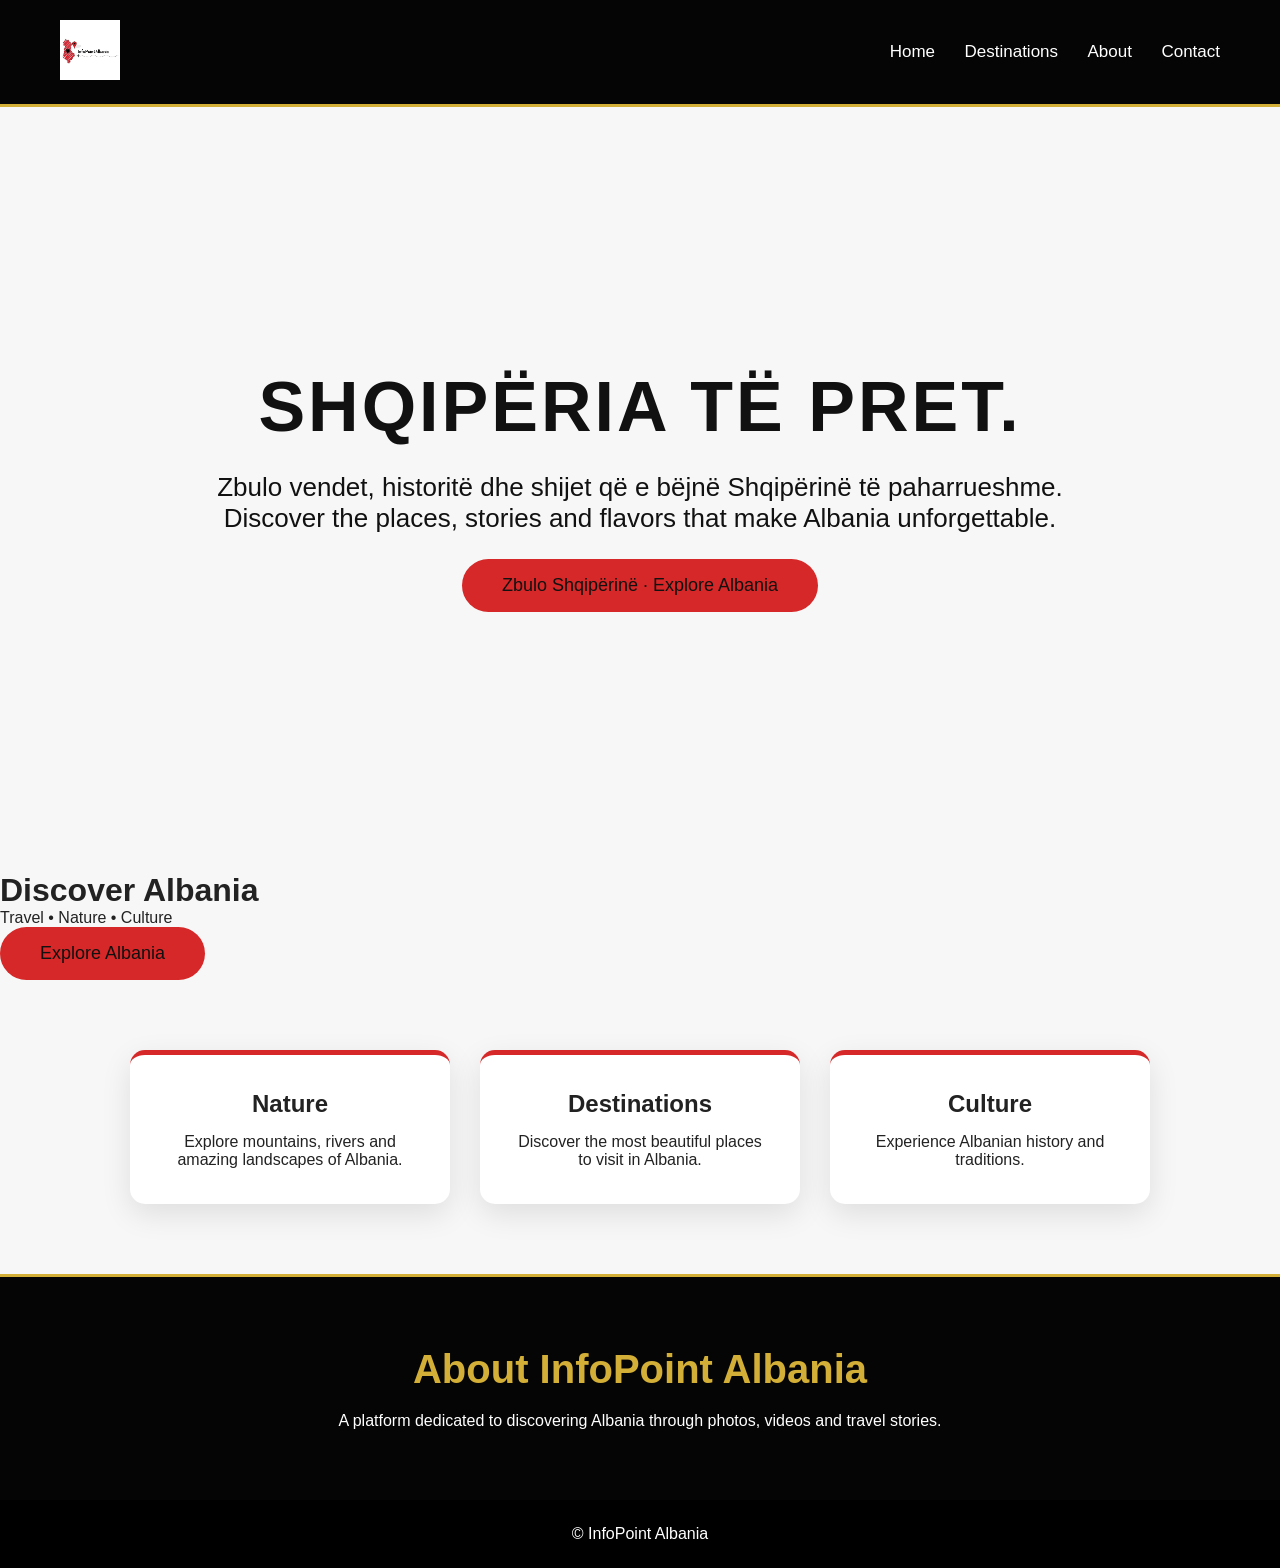
<file: index.html>
<!DOCTYPE html>
<html lang="en">

<head>

<meta charset="UTF-8">

<title>InfoPoint Albania | Discover Albania</title>

<meta name="description" content="Discover Albania with InfoPoint Albania. Travel, nature and culture.">

<meta name="viewport" content="width=device-width, initial-scale=1.0">

<link rel="stylesheet" href="style.css?v=2">

<link rel="icon" href="images/favicon.png">

</head>


<body>


<header>

<div class="logo">
<img src="images/logo.png" alt="InfoPoint Albania">
</div>

<nav>
<a href="index.html">Home</a>
<a href="destinations.html">Destinations</a>
<a href="about.html">About</a>
<a href="contact.html">Contact</a>
</nav>

</header>



<section class="hero">
  <div>
    <h1>Shqipëria të pret.</h1>

    <p>
      Zbulo vendet, historitë dhe shijet që e bëjnë Shqipërinë të paharrueshme.
      <br>
      <span>Discover the places, stories and flavors that make Albania unforgettable.</span>
    </p>

    <button>Zbulo Shqipërinë · Explore Albania</button>
  </div>
</section>

<div>

<h1>Discover Albania</h1>

<p>Travel • Nature • Culture</p>

<button>Explore Albania</button>

</div>

</section>



<section class="cards">

<div>
<h2>Nature</h2>
<p>Explore mountains, rivers and amazing landscapes of Albania.</p>
</div>


<div>
<h2>Destinations</h2>
<p>Discover the most beautiful places to visit in Albania.</p>
</div>


<div>
<h2>Culture</h2>
<p>Experience Albanian history and traditions.</p>
</div>


</section>



<section class="about">

<h2>About InfoPoint Albania</h2>

<p>
A platform dedicated to discovering Albania through photos, videos and travel stories.
</p>

</section>



<footer>

<p>© InfoPoint Albania</p>

</footer>


</body>

</html>
</file>
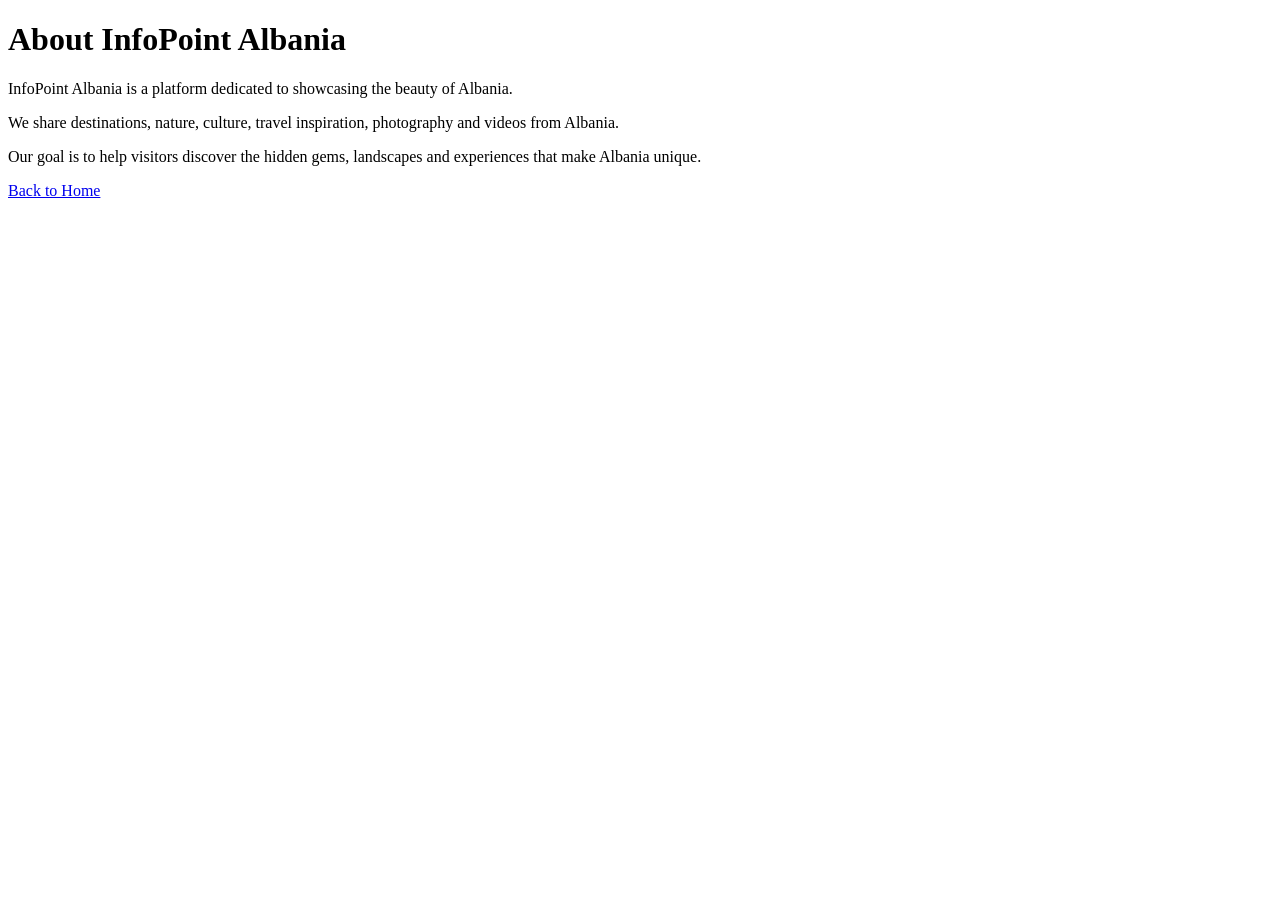
<file: about.html>
<!DOCTYPE html>
<html lang="en">

<head>
<meta charset="UTF-8">

<title>About InfoPoint Albania | Discover Albania</title>

<meta name="description" content="Learn about InfoPoint Albania, a platform dedicated to discovering Albania through tourism, nature, culture, photos and videos.">

<meta name="viewport" content="width=device-width, initial-scale=1.0">

<link rel="canonical" href="https://infopointalbania.com/about.html">

<link rel="icon" href="images/favicon.png">

</head>

<body>

<h1>About InfoPoint Albania</h1>

<p>
InfoPoint Albania is a platform dedicated to showcasing the beauty of Albania.
</p>

<p>
We share destinations, nature, culture, travel inspiration, photography and videos from Albania.
</p>

<p>
Our goal is to help visitors discover the hidden gems, landscapes and experiences that make Albania unique.
</p>

<a href="index.html">Back to Home</a>

</body>

</html>
</file>
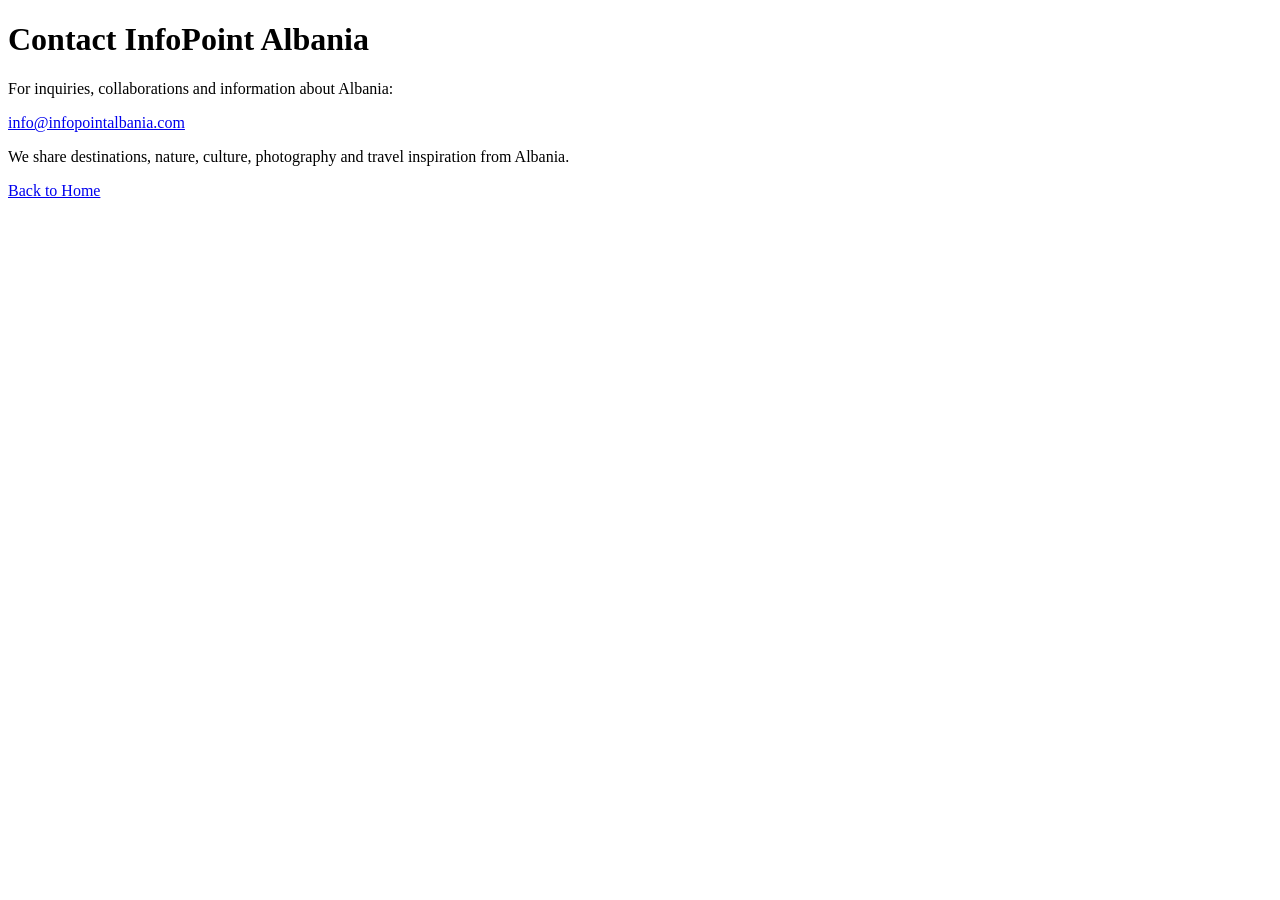
<file: contact.html>
<!DOCTYPE html>
<html lang="en">

<head>
<meta charset="UTF-8">

<title>Contact InfoPoint Albania</title>

<meta name="description" content="Contact InfoPoint Albania for tourism, collaborations, photography and information about Albania.">

<meta name="viewport" content="width=device-width, initial-scale=1.0">

<meta name="author" content="InfoPoint Albania">

<link rel="icon" href="images/favicon.png">

</head>

<body>

<h1>Contact InfoPoint Albania</h1>

<p>
For inquiries, collaborations and information about Albania:
</p>

<p>
<a href="mailto:info@infopointalbania.com">
info@infopointalbania.com
</a>
</p>

<p>
We share destinations, nature, culture, photography and travel inspiration from Albania.
</p>

<p>
<a href="index.html">Back to Home</a>
</p>

</body>

</html>
</file>
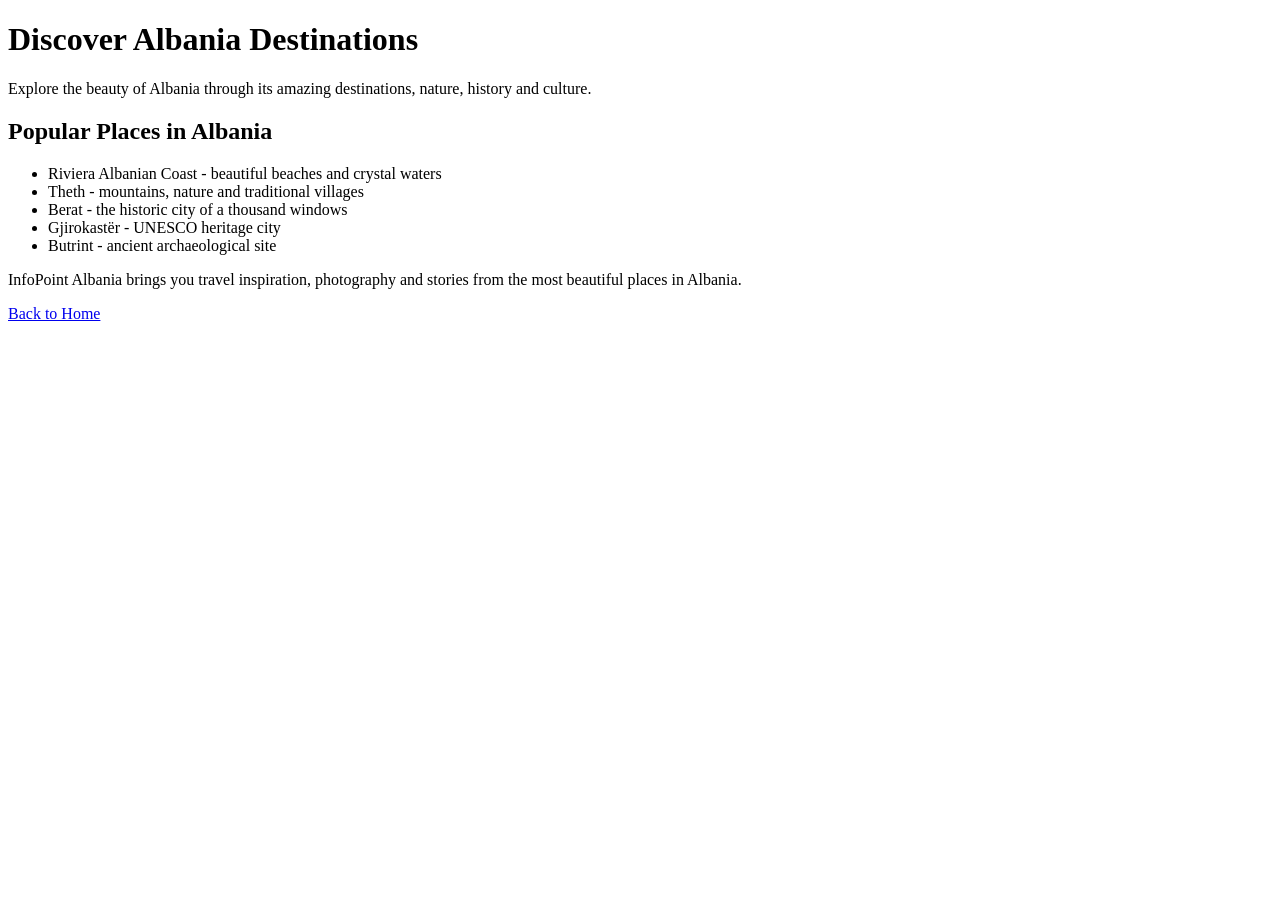
<file: destinations.html>
<!DOCTYPE html>
<html lang="en">

<head>
<meta charset="UTF-8">

<title>Albania Destinations | Explore Beautiful Places</title>

<meta name="description" content="Discover the best destinations in Albania including beaches, mountains, historic cities and hidden gems.">

<meta name="keywords" content="Albania destinations, places to visit in Albania, Albanian beaches, Albanian mountains, travel Albania">

<meta name="viewport" content="width=device-width, initial-scale=1.0">

<meta name="author" content="InfoPoint Albania">

<link rel="canonical" href="https://infopointalbania.com/destinations.html">

<link rel="icon" href="images/favicon.png">

</head>

<body>

<h1>Discover Albania Destinations</h1>

<p>
Explore the beauty of Albania through its amazing destinations, nature, history and culture.
</p>

<h2>Popular Places in Albania</h2>

<ul>
<li>Riviera Albanian Coast - beautiful beaches and crystal waters</li>
<li>Theth - mountains, nature and traditional villages</li>
<li>Berat - the historic city of a thousand windows</li>
<li>Gjirokastër - UNESCO heritage city</li>
<li>Butrint - ancient archaeological site</li>
</ul>

<p>
InfoPoint Albania brings you travel inspiration, photography and stories from the most beautiful places in Albania.
</p>

<a href="https://infopointalbania.com/">Back to Home</a>

</body>

</html>
</file>
<file: style.css>
*{
    margin:0;
    padding:0;
    box-sizing:border-box;
}


body{
    font-family:Arial, sans-serif;
    background:#f7f7f7;
    color:#222;
}



/* HEADER */

header{
    width:100%;
    padding:20px 60px;
    background:#050505;
    display:flex;
    justify-content:space-between;
    align-items:center;
    border-bottom:3px solid #d4af37;
}


.logo img{
    height:60px;
    width:auto;
}



nav a{
    color:white;
    text-decoration:none;
    margin-left:25px;
    font-size:17px;
    transition:.3s;
}


nav a:hover{
    color:#d4af37;
}




/* HERO */

.hero{

    height:85vh;

    background-image: url("https://infopointalbania.com/images/hero.jpg");
background-size: cover;
background-position: center;
background-repeat: no-repeat;
   

    display:flex;
    justify-content:center;
    align-items:center;
    text-align:center;
    color:#111;

}



.hero h1{

    font-size:70px;
    text-transform:uppercase;
    letter-spacing:3px;

}



.hero p{

    font-size:26px;
    margin:25px;

}




button{

    background:#d62828;
    color:#111;

    padding:16px 40px;

    border:none;

    border-radius:40px;

    font-size:18px;

    cursor:pointer;

    transition:.3s;

}



button:hover{

    background:#d4af37;
    color:#000;

}





/* KARTAT */

.cards{

    display:flex;
    justify-content:center;
    gap:30px;
    padding:70px 30px;

}




.cards div{

    background:white;

    width:320px;

    padding:35px;

    border-radius:15px;

    text-align:center;

    border-top:5px solid #d62828;

    box-shadow:0 10px 30px rgba(0,0,0,.1);

    transition:.3s;

}




.cards div:hover{

    transform:translateY(-10px);

    border-top-color:#d4af37;

}




.cards h2{

    margin-bottom:15px;

}





/* ABOUT */

.about{

    background:#050505;

    color:white;

    text-align:center;

    padding:70px 20px;

    border-top:3px solid #d4af37;

}



.about h2{

    font-size:40px;

    color:#d4af37;

    margin-bottom:20px;

}





/* FOOTER */

footer{

    background:#000;

    color:white;

    text-align:center;

    padding:25px;

}





/* MOBILE */

@media(max-width:768px){


    header{

        flex-direction:column;

        padding:20px;

    }



    nav{

        margin-top:20px;

    }



    .hero h1{

        font-size:42px;

    }



    .cards{

        flex-direction:column;

        align-items:center;

    }


}
</file>
